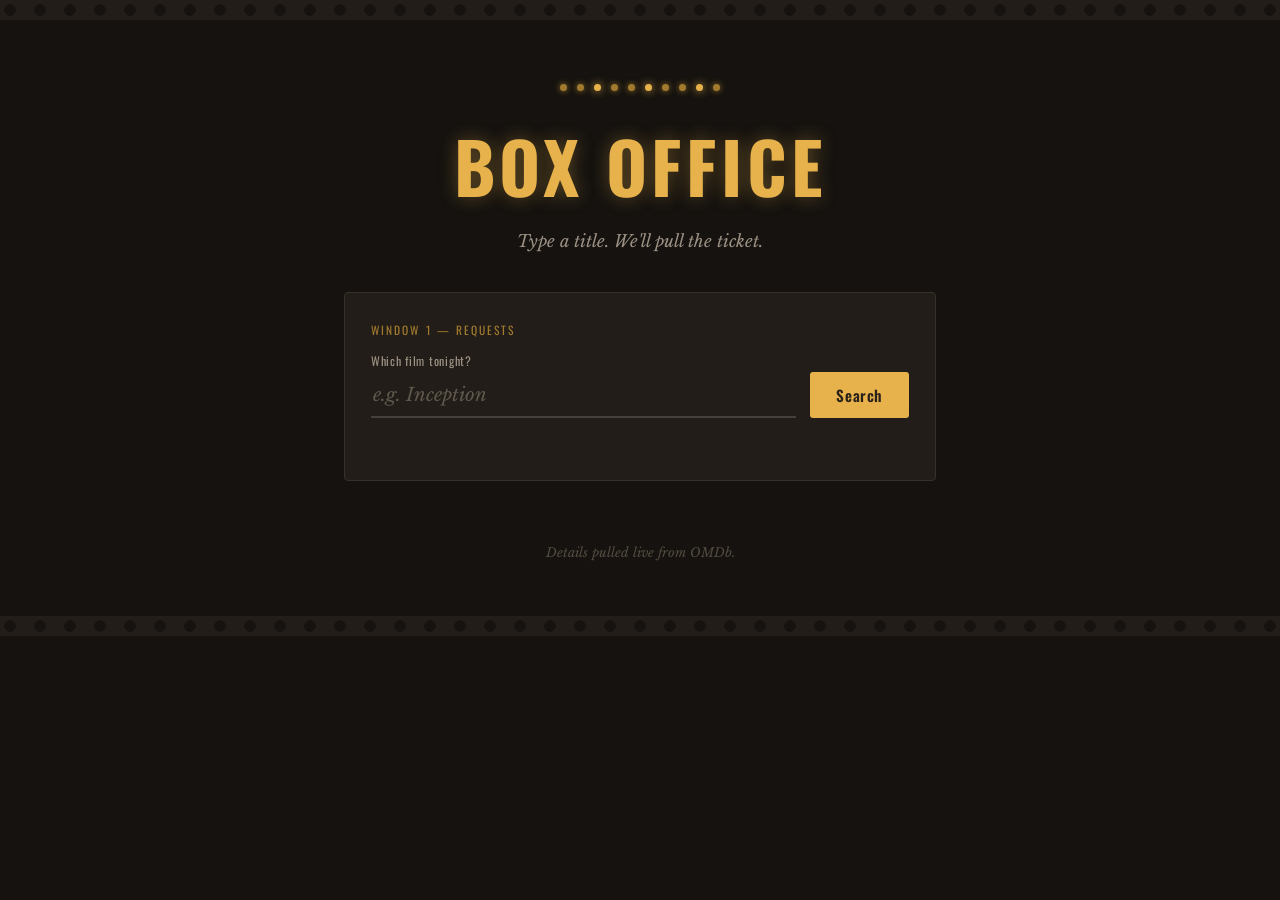
<file: box office/index.html>
<!DOCTYPE html>
<html lang="en">
<head>
<meta charset="UTF-8">
<meta name="viewport" content="width=device-width, initial-scale=1.0">
<title>Box Office — Movie Finder</title>
<link rel="preconnect" href="https://fonts.googleapis.com">
<link rel="preconnect" href="https://fonts.gstatic.com" crossorigin>
<link href="https://fonts.googleapis.com/css2?family=Oswald:wght@400;500;600;700&family=Libre+Baskerville:ital,wght@0,400;0,700;1,400&display=swap" rel="stylesheet">
<link rel="stylesheet" href="css/style.css">
</head>
<body>

<div class="film-strip"></div>

<main>
  <div class="marquee">
    <div class="bulbs" aria-hidden="true">
      <span></span><span></span><span></span><span></span><span></span>
      <span></span><span></span><span></span><span></span><span></span>
    </div>
    <h1>BOX OFFICE</h1>
    <p>Type a title. We'll pull the ticket.</p>
  </div>

  <div class="box-office">
    <div class="kicker">WINDOW 1 — REQUESTS</div>
    <form id="search-form">
      <div class="field">
        <label for="movie-input">Which film tonight?</label>
        <input type="text" id="movie-input" name="movie" placeholder="e.g. Inception" autocomplete="off" required>
      </div>
      <button type="submit" id="search-btn">Search</button>
    </form>
    <div class="status" id="status" role="status" aria-live="polite"></div>
  </div>

  <div id="result-area"></div>
</main>

<footer>Details pulled live from OMDb.</footer>

<div class="film-strip"></div>

<script>
  const form = document.getElementById("search-form");
  const input = document.getElementById("movie-input");
  const button = document.getElementById("search-btn");
  const status = document.getElementById("status");
  const resultArea = document.getElementById("result-area");

  function escapeHtml(str){
    return String(str).replace(/[&<>"']/g, c => ({
      "&":"&amp;","<":"&lt;",">":"&gt;",'"':"&quot;","'":"&#39;"
    }[c]));
  }

  function renderTicket(data){
    const posterHtml = (data.Poster && data.Poster !== "N/A")
      ? `<div class="poster" style="background-image:url('${escapeHtml(data.Poster)}')" role="img" aria-label="${escapeHtml(data.Title)} poster"></div>`
      : "";

    resultArea.innerHTML = `
      <div class="ticket">
        <div class="stub"><span>ADMIT ONE</span></div>
        <div class="perforation"></div>
        <div class="details">
          <h2>${escapeHtml(data.Title)}</h2>
          <div class="row">
            <div class="item">
              <span class="label">YEAR</span>
              <span class="value">${escapeHtml(data.Year)}</span>
            </div>
            <div class="item">
              <span class="label">IMDB RATING</span>
              <span class="value">${escapeHtml(data.imdbRating)}</span>
            </div>
          </div>
        </div>
        ${posterHtml}
      </div>
    `;
  }

  function renderNotFound(){
    resultArea.innerHTML = `
      <div class="rejected">
        <div class="stamp">NOT FOUND</div>
        <p>No film matches that title at this window. Try another one.</p>
      </div>
    `;
  }

  form.addEventListener("submit", async (e) => {
    e.preventDefault();
    const movieName = input.value.trim();
    if(!movieName) return;

    button.disabled = true;
    status.textContent = "Pulling your ticket…";
    resultArea.innerHTML = "";

    try{
      const url = `/api/movie?title=${encodeURIComponent(movieName)}`;
      const response = await fetch(url);
      const data = await response.json();

      if(data.Response === "True"){
        status.textContent = "";
        renderTicket(data);
      } else {
        status.textContent = "";
        renderNotFound();
      }
    } catch(err){
      status.textContent = "The window is closed right now — check your connection and try again.";
    } finally {
      button.disabled = false;
    }
  });
</script>

</body>
</html>
</file>
<file: box office/css/style.css>
:root{
  --bg-deep:#15120f;
  --bg-panel:#221d18;
  --marquee-gold:#e7b24b;
  --marquee-gold-dim:#a17a2e;
  --ticket-red:#a63a2e;
  --paper:#f3ecdd;
  --paper-shade:#e7ddc7;
  --ink:#2a211a;
  --ink-muted:#5a4f43;
  --muted-on-dark:#9c9184;
}

*{box-sizing:border-box;}

body{
  margin:0;
  background:var(--bg-deep);
  color:var(--paper);
  font-family:'Libre Baskerville', Georgia, serif;
  -webkit-font-smoothing:antialiased;
}

:focus-visible{
  outline:2px solid var(--marquee-gold);
  outline-offset:3px;
}

/* ---------- film-strip borders ---------- */
.film-strip{
  height:20px;
  background-color:var(--bg-panel);
  background-image:radial-gradient(circle at 10px 10px, var(--bg-deep) 5.5px, transparent 6px);
  background-size:30px 20px;
  background-repeat:repeat-x;
}

main{
  max-width:640px;
  margin:0 auto;
  padding:0 24px;
}

/* ---------- hero / marquee ---------- */
.marquee{
  text-align:center;
  padding:64px 0 40px;
}
.marquee .bulbs{
  display:flex;
  justify-content:center;
  gap:10px;
  margin-bottom:22px;
}
.marquee .bulbs span{
  width:7px;
  height:7px;
  border-radius:50%;
  background:var(--marquee-gold-dim);
  box-shadow:0 0 6px var(--marquee-gold-dim);
}
.marquee .bulbs span:nth-child(3n){
  background:var(--marquee-gold);
  box-shadow:0 0 8px var(--marquee-gold);
}
h1{
  font-family:'Oswald', sans-serif;
  font-weight:700;
  font-size:clamp(2.6rem, 9vw, 4.4rem);
  letter-spacing:0.06em;
  margin:0;
  color:var(--marquee-gold);
  text-shadow:0 0 18px rgba(231,178,75,0.35);
}
.marquee p{
  margin:14px 0 0;
  color:var(--muted-on-dark);
  font-style:italic;
  font-size:1.05rem;
}

/* ---------- box office search ---------- */
.box-office{
  background:var(--bg-panel);
  border:1px solid #35302a;
  border-radius:4px;
  padding:28px 26px;
  margin-bottom:40px;
}
.box-office .kicker{
  font-family:'Oswald', sans-serif;
  font-size:0.72rem;
  letter-spacing:0.18em;
  color:var(--marquee-gold-dim);
  margin-bottom:14px;
}
form{
  display:flex;
  gap:14px;
  align-items:flex-end;
  flex-wrap:wrap;
}
.field{
  flex:1 1 220px;
  display:flex;
  flex-direction:column;
}
.field label{
  font-family:'Oswald', sans-serif;
  font-size:0.75rem;
  letter-spacing:0.06em;
  color:var(--muted-on-dark);
  margin-bottom:8px;
}
.field input{
  background:transparent;
  border:none;
  border-bottom:2px solid #45403a;
  color:var(--paper);
  font-family:'Libre Baskerville', serif;
  font-size:1.15rem;
  padding:6px 2px 10px;
  transition:border-color 0.2s ease;
}
.field input:focus{
  border-bottom-color:var(--marquee-gold);
}
.field input::placeholder{
  color:#5f584d;
  font-style:italic;
}
button{
  font-family:'Oswald', sans-serif;
  font-size:0.95rem;
  letter-spacing:0.04em;
  background:var(--marquee-gold);
  color:var(--ink);
  border:none;
  border-radius:3px;
  padding:12px 26px;
  cursor:pointer;
  font-weight:600;
  transition:transform 0.15s ease, background 0.2s ease;
}
button:hover{ background:#f0c060; }
button:active{ transform:translateY(1px); }
button:disabled{
  background:#6b5f42;
  cursor:default;
}

.status{
  min-height:20px;
  margin-top:14px;
  font-size:0.9rem;
  color:var(--muted-on-dark);
  font-style:italic;
}

/* ---------- result area ---------- */
#result-area{ margin-bottom:64px; }

.ticket{
  display:flex;
  background:var(--paper);
  color:var(--ink);
  border-radius:6px;
  overflow:hidden;
  box-shadow:0 18px 40px rgba(0,0,0,0.45);
}

@media (prefers-reduced-motion:no-preference){
  .ticket{
    animation:ticket-in 0.5s cubic-bezier(.2,.7,.3,1) both;
  }
  @keyframes ticket-in{
    from{ opacity:0; transform:translateY(18px); }
    to{ opacity:1; transform:translateY(0); }
  }
}

.ticket .stub{
  flex:0 0 64px;
  background:var(--paper-shade);
  display:flex;
  align-items:center;
  justify-content:center;
  position:relative;
}
.ticket .stub span{
  font-family:'Oswald', sans-serif;
  font-weight:600;
  font-size:0.78rem;
  letter-spacing:0.24em;
  color:var(--ink-muted);
  writing-mode:vertical-rl;
  transform:rotate(180deg);
}

.perforation{
  flex:0 0 0;
  position:relative;
  width:0;
  border-left:2px dashed #cfc3a6;
}
.perforation::before,
.perforation::after{
  content:"";
  position:absolute;
  left:-8px;
  width:16px;
  height:16px;
  border-radius:50%;
  background:var(--bg-deep);
}
.perforation::before{ top:-8px; }
.perforation::after{ bottom:-8px; }

.ticket .details{
  flex:1;
  padding:26px 28px 24px;
}
.ticket .details h2{
  font-family:'Oswald', sans-serif;
  font-weight:600;
  font-size:1.6rem;
  margin:0 0 4px;
  letter-spacing:0.01em;
}
.row{
  display:flex;
  gap:28px;
  margin-top:16px;
  padding-top:14px;
  border-top:1px solid #ddd0ae;
}
.row .item span.label{
  display:block;
  font-family:'Oswald', sans-serif;
  font-size:0.68rem;
  letter-spacing:0.14em;
  color:var(--ink-muted);
  margin-bottom:4px;
}
.row .item span.value{
  font-size:1.05rem;
}

.poster{
  flex:0 0 96px;
  background-size:cover;
  background-position:center;
  border-left:1px solid #ddd0ae;
}

/* ---------- not-found stamp ---------- */
.rejected{
  background:var(--paper);
  color:var(--ink);
  border-radius:6px;
  padding:30px 28px;
  text-align:center;
  box-shadow:0 18px 40px rgba(0,0,0,0.45);
}
.rejected .stamp{
  display:inline-block;
  font-family:'Oswald', sans-serif;
  font-weight:700;
  font-size:1.4rem;
  letter-spacing:0.1em;
  color:var(--ticket-red);
  border:3px solid var(--ticket-red);
  border-radius:4px;
  padding:6px 18px;
  transform:rotate(-4deg);
  margin-bottom:14px;
}
.rejected p{
  margin:0;
  color:var(--ink-muted);
}

footer{
  text-align:center;
  padding-bottom:56px;
  color:#544c40;
  font-size:0.8rem;
  font-style:italic;
}

@media (max-width:480px){
  .ticket{ flex-direction:column; }
  .ticket .stub{
    flex-direction:row;
    width:100%;
    height:34px;
  }
  .ticket .stub span{
    writing-mode:horizontal-tb;
    transform:none;
  }
  .perforation{
    width:100%;
    height:0;
    border-left:none;
    border-top:2px dashed #cfc3a6;
  }
  .perforation::before,.perforation::after{
    left:auto; top:-8px;
  }
  .perforation::before{ left:-8px; }
  .perforation::after{ right:-8px; left:auto; }
  .poster{ display:none; }
}
</file>
